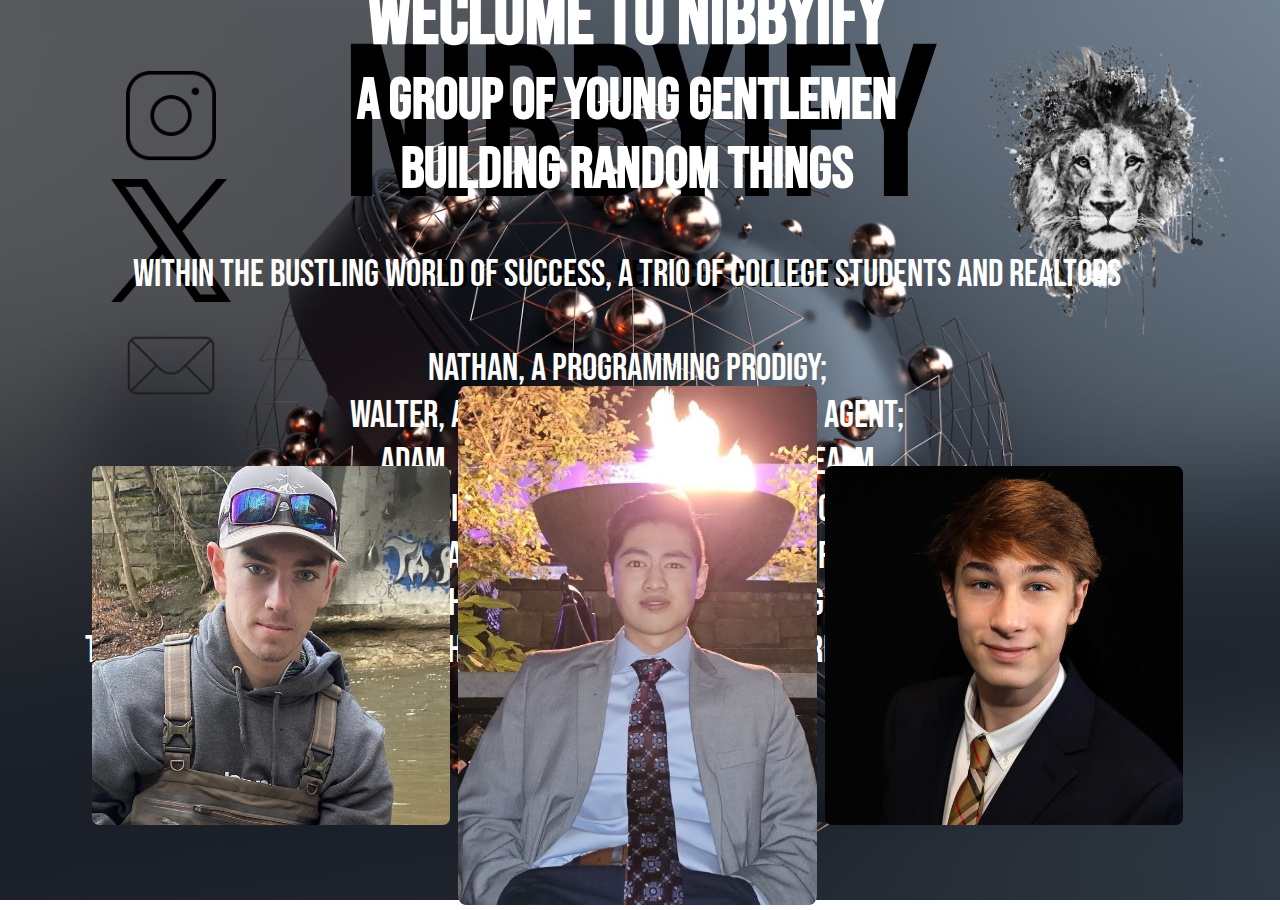
<file: index.html>
<!DOCTYPE html>
<html lang="en">
<head>
    <meta charset="UTF-8">
    <meta name="viewport" content="width=device-width, initial-scale=1.0">
    <title>NIBBYIFY</title>
    <link rel="stylesheet" href="styles.css">
    <link rel="icon" href="media/splattered-lion-black-and-white-marian-voicu-transparent.png" type="image/x-icon">
</head>
<body>
    <div class="welcomepage">
        <div class="item top">
            <div class="nested-grid">
                <div class="nested-item one">
                    <ul>
                        <li><a href="https://www.instagram.com/n1bby/">
                            <img src="media/instagram_logo_thin_icon_171701.png" alt="Instagram logo" class="logo">
                        </a></li>
                        <li><a href="https://twitter.com/NathanBousque14">
                            <img src="media/new-Twitter-logo-x-black-png.png" alt="twitter icon" class="logo2">
                        </a></li>
                        <li><a href="mailto:njbousqu@gmail.com?subject=Email%20Subject&body=Email%20Body%20Content">
                            <img src="media/email-and-mail-icon-black-free-png.webp" alt="mail icon" class="logo2">
                        </a></li>
                    </ul>
                </div>
                <div class="nested-item two">
                    <p id="Title">NIBBYIFY</p>
                    <ul class="menulist">
                        <a><li>about us</li></a>
                        <a><li>home</li></a>
                        <a><li>services</li></a>
                        <a><li>projects</li></a>
                    </ul>
                </div>
                <div class="nested-item three">
                    <img src="media/splattered-lion-black-and-white-marian-voicu-transparent.png" alt="lion logo">
                </div>
            </div>
        </div>
        <div class="item bottom-left">
            <div class="homeexplanation">
                <h1>WECLOME TO NIBBYIFY</h1>
                <H2>A GROUP OF YOUNG GENTLEMEN <br> BUILDING RANDOM THINGS</H2>
                <br>
                <p>Within the bustling world of success, a trio of college students and realtors<br><br>
                    Nathan, a programming prodigy;<br> Walter, a knowledgeable real estate agent;
                    <br>Adam, a visionary in the business realm <br> 
                    are combining their unique talents. Together
                    ,<br> they embark on a series of ambitious projects,
                        <br>crafting everything from groundbreaking digital platforms<br> 
                        to savvy real estate deals, showcasing the power of interdisciplinary collaboration.
                </p>
            </div>
        </div>
        <div class="item bottom-right">
            <ul class="founders">
                <li><img src="media/thumbnail_IMG_0934.png" alt="luke" id="people"></li>
                <li><img src="media/thumbnail_Resized_20230818_212719.jpg" alt="nathan" id="people"></li>
                <li><img src="media/walter-mysiak.jpg" alt="walter" id="people"></li>
            </ul>
        </div>
    </div>
</body>
</html>
</file>
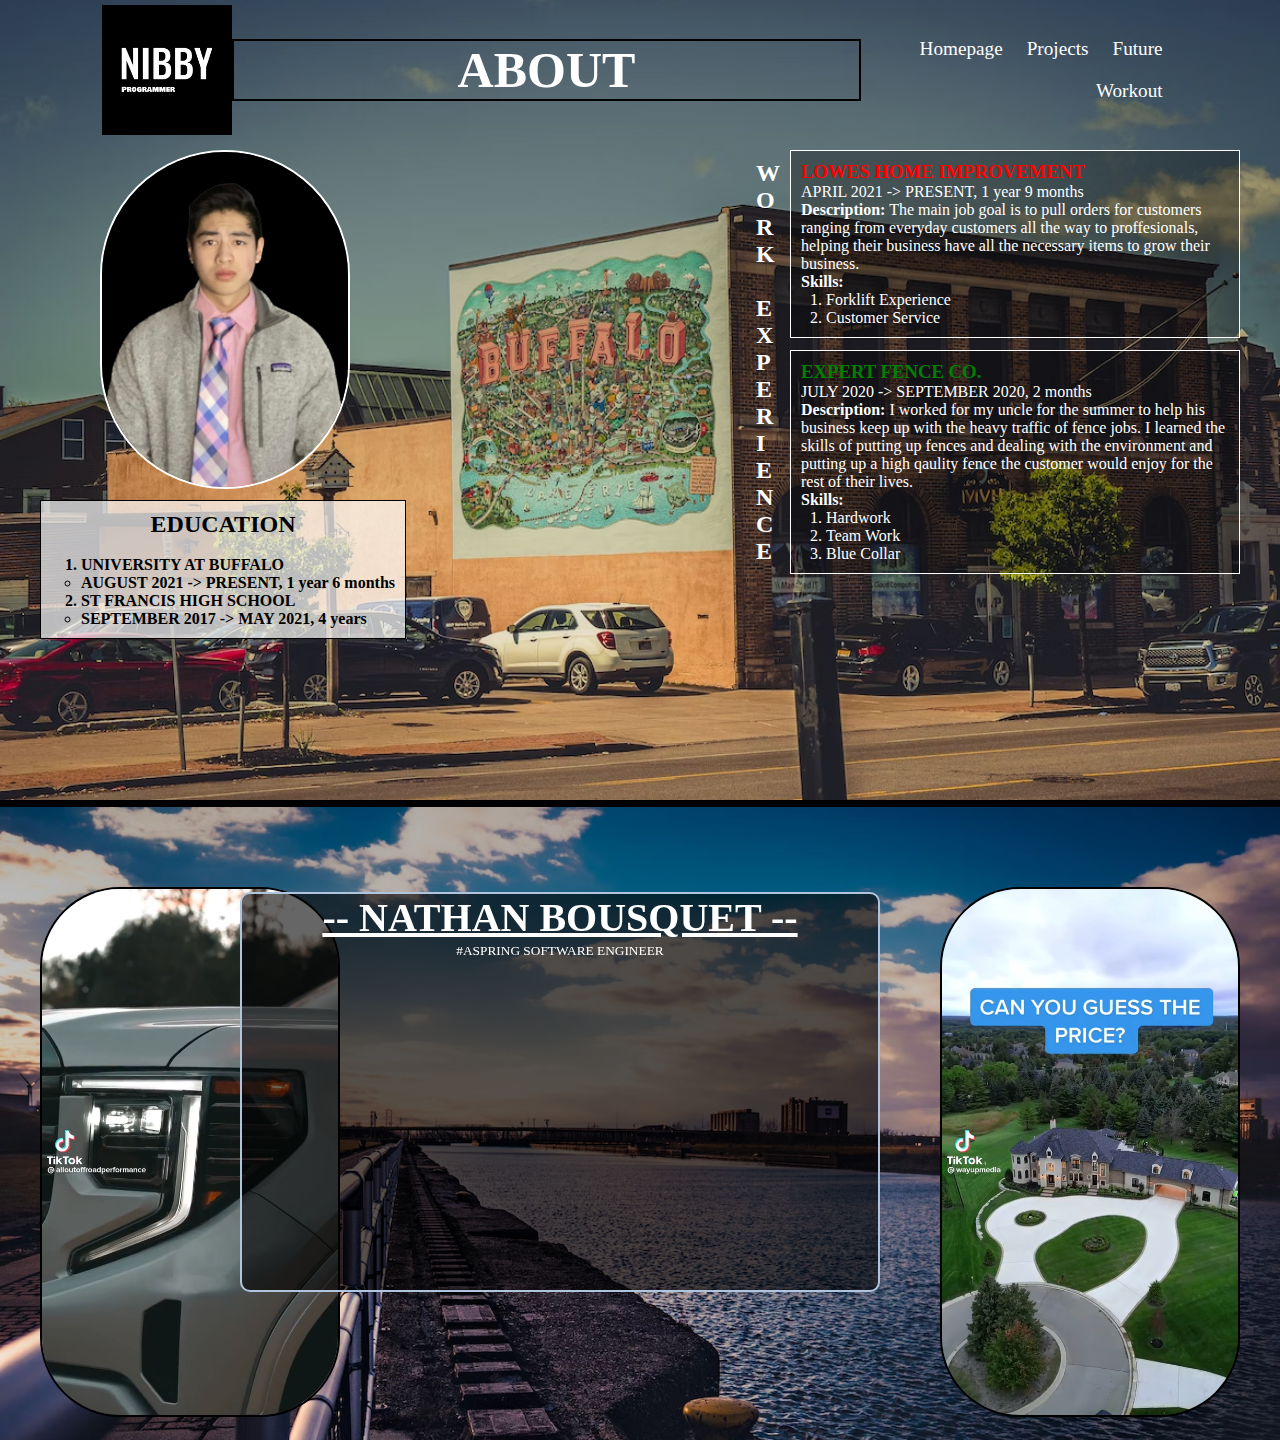
<file: About.html>
<!DOCTYPE html>
<html lang="en">
<head>
    <meta charset="UTF-8">
    <meta http-equiv="X-UA-Compatible" content="IE=edge">
    <meta name="viewport" content="width=device-width, initial-scale=1.0">
    <title>ABOUT NIBBY</title>
    <link rel="stylesheet" href="about.css">
</head>
<body>
    <div class="container">
        <nav>
            <img src="images/logo-white.png" class="logo">
            <h2>ABOUT</h2>
            <ul>
                <li><a href="index.html">Homepage</a></li>
                <li><a href="Projects.html">Projects</a></li>
                <li><a href="Future.html">Future</a></li>
                <li><a href="gym.html">Workout</a></li>
            </ul>
        </nav>
        <img id="potrait", src="images/IMG_6015.PNG">
        <div class="lowes">
            <h3><a id="lowes_link" href="https://talent.lowes.com/us/en">LOWES HOME IMPROVEMENT</a></h3>
            <p>APRIL 2021 -> PRESENT, 1 year 9 months</p>
            <p><strong>Description:</strong> The main job goal is to pull orders for customers ranging from everyday
                customers all the way to proffesionals, helping their business have all the necessary
                items to grow their business.<br>
                <strong>Skills: </strong>
                <ol>
                    <li>Forklift Experience</li>
                    <li>Customer Service</li>
                </ol>
            </p>
        </div>
        <div class="expertFence">
            <h3><a id="fence_link" href="https://expertfenceco.com/">EXPERT FENCE CO.</a></h3>
            <p>JULY 2020 -> SEPTEMBER 2020, 2 months</p>
            <p><strong>Description: </strong> I worked for my uncle for the summer to help his business keep up with
            the heavy traffic of fence jobs. I learned the skills of putting up fences and dealing with the environment
            and putting up a high qaulity fence the customer would enjoy for the rest of their lives.<br>
            <strong>Skills: </strong>
            <ol>
                <li>Hardwork</li>
                <li>Team Work</li>
                <li>Blue Collar</li>
            </ol></p>
        </div>
        <div class="work">
            <h2>W<br>O<br>R<br>K<br><br>E<br>X<br>P<br>E<br>
                R<br>I<br>E<br>N<br>C<br>E</h2>
        </div>
        <div class="education">
            <h2>EDUCATION</h2><br>
            <strong><ol>
            <li>UNIVERSITY AT BUFFALO</li>
                <ul><li>AUGUST 2021 -> PRESENT, 1 year 6 months</li></ul>
            <li>ST FRANCIS HIGH SCHOOL</li>
                <ul><li>SEPTEMBER 2017 -> MAY 2021, 4 years</li></ul>
            </ol></strong>
        </div>
    </div>
    <div class="bio">
            <video id="at4" autoplay muted loop>
                <source src="images/v12044gd0000cbonc0bc77ua57389g90 2.MP4" type="video/mp4">
            </video>
            <div class="bio_text">
                <h1 class="text-shadow"> -- Nathan Bousquet -- </h1>
                <div class="tags">
                    <p class="text-shadow"><small>#Aspring Software Engineer</small></p>
                    <p class="qoute">
                    </p>
                </div>
            </div>
            <video id="home" autoplay muted loop>
                <source src="images/v12044gd0000cdp4kdrc77u3g6rb9570 2.MP4" type="video/mp4">
            </video>
        </div>
    </div>
</body>
</html>
</file>
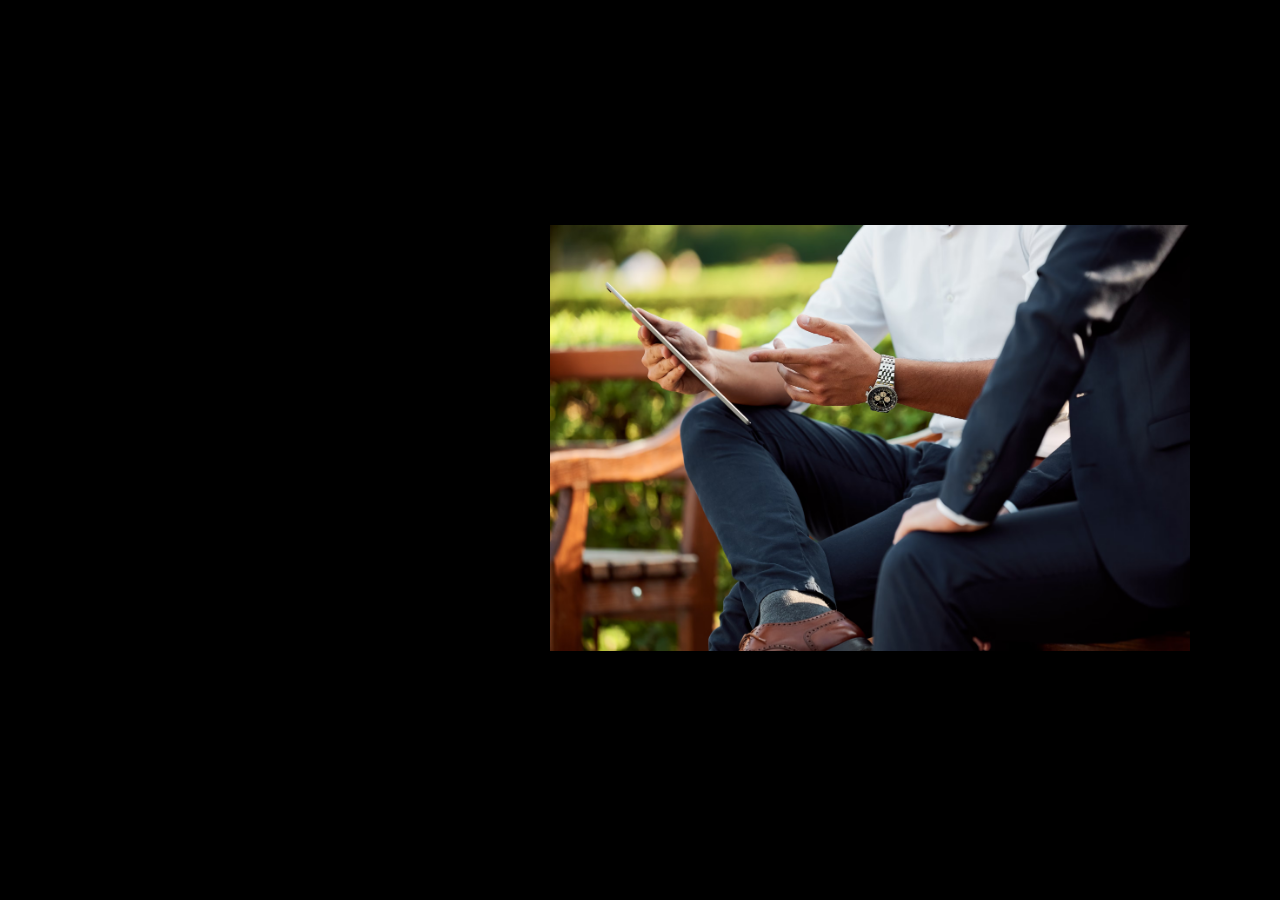
<file: Frontend_concept.html>
<!DOCTYPE html>
<html lang="en">
<head>
    <meta charset="UTF-8">
    <meta name="viewport" content="width=device-width, initial-scale=1.0">
    <title>Benchmark Media</title>
    <link rel="stylesheet" href="Frontend_concept.css">
</head>
<body>
    <div class="landingpage">
        <div class="menubar">
            <p id="Title">Benchmark Media </p>
        </div>
        <img id="homepicture1" src="../media/photo-1578574577315-3fbeb0cecdc2.avif" alt="Business Idea">
    </div>
</body>
</html>
</file>
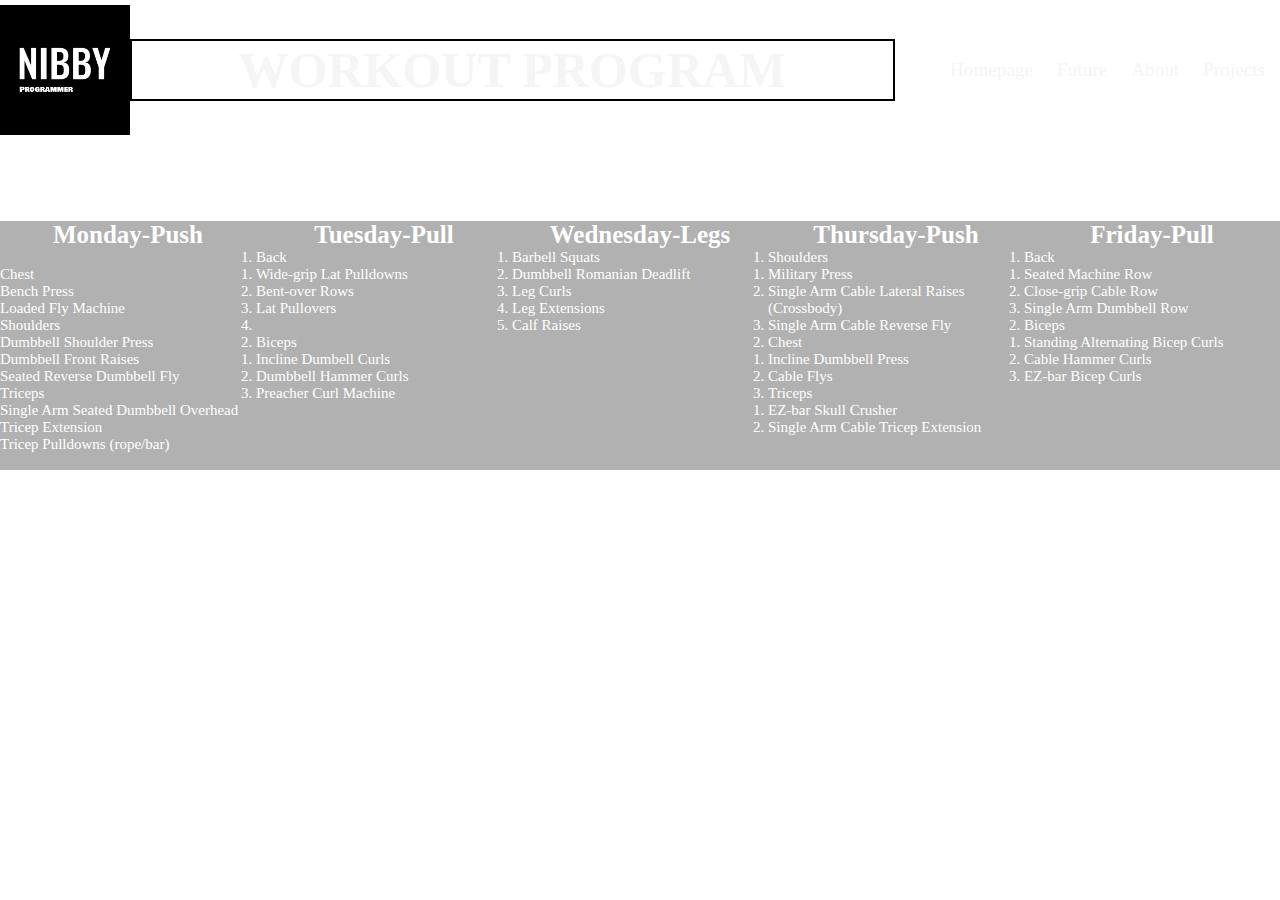
<file: gym.html>
<!DOCTYPE html>
<html lang="en">
<head>
    <meta charset="UTF-8">
    <meta http-equiv="X-UA-Compatible" content="IE=edge">
    <meta name="viewport" content="width=device-width, initial-scale=1.0">
    <link rel="stylesheet" href="gym.css">
    <title>My Workout Split</title>
</head>
<body>
    <nav>
        <img src="images/logo-white.png" class="logo">
        <h2>WORKOUT PROGRAM</h2>
        <ul>
            <li><a href="index.html">Homepage</a></li>
            <li><a href="Future.html">Future</a></li>
            <li><a href="About.html">About</a></li>
            <li><a href="Projects.html">Projects</a></li>
        </ul>
    </nav>
    <div class="overview">
        <div class="title"><h2>OVERVIEW</h2></div>
        <div class="week">
            <div class="monday">
                <h3>Monday-Push</h3>
                <ol id="pusha">
                    <br>
                    <li>Chest</li>
                        <ol>
                            <li>Bench Press</li>
                            <li>Loaded Fly Machine</li>
                        </ol>
                    <li>Shoulders</li>
                        <ol>
                            <li>Dumbbell Shoulder Press</li>
                            <li>Dumbbell Front Raises</li>
                            <li>Seated Reverse Dumbbell Fly</li>
                        </ol>
                    <li>Triceps</li>
                        <ol>
                            <li>Single Arm Seated Dumbbell Overhead Tricep Extension</li>
                            <li>Tricep Pulldowns (rope/bar)</li>
                        </ol>
                    <br>
                </ol>
            </div>
            <div class="tuesday">
                <h3>Tuesday-Pull</h3>
                <ol id="pulla">
                    <li>Back</li>
                        <ol>
                            <li> Wide-grip Lat Pulldowns</li>
                            <li>Bent-over Rows</li>
                            <li>Lat Pullovers</li>
                            <li></li>
                        </ol>
                    <li>Biceps</li>
                        <ol>
                            <li>Incline Dumbell Curls</li>
                            <li>Dumbbell Hammer Curls</li>
                            <li>Preacher Curl Machine </li>
                        </ol>
                </ol>
            </div>
            <div class="wednesday">
                <h3>Wednesday-Legs</h3>
                <ol id="legs">
                    <li>Barbell Squats</li>
                    <li>Dumbbell Romanian Deadlift</li>
                    <li>Leg Curls</li>
                    <li>Leg Extensions</li>
                    <li>Calf Raises</li>
                </ol>
            </div>
            <div class="thursday">
                <h3>Thursday-Push</h3>
                <ol id="pushb">
                    <li>Shoulders</li>
                        <ol>
                            <li>Military Press</li>
                            <li>Single Arm Cable Lateral Raises (Crossbody)</li>
                            <li>Single Arm Cable Reverse Fly</li>
                        </ol>
                    <li>Chest</li>
                        <ol>
                            <li>Incline Dumbbell Press</li>
                            <li>Cable Flys</li>
                        </ol>
                    <li>Triceps</li>
                    <ol>
                        <li>EZ-bar Skull Crusher</li>
                        <li>Single Arm Cable Tricep Extension</li>
                    </ol>
                </ol>
            </div>
            <div class="friday">
                <h3>Friday-Pull</h3>
                <ol id="pullb">
                    <li>Back</li>
                        <ol>
                            <li>Seated Machine Row</li>
                            <li>Close-grip Cable Row</li>
                            <li>Single Arm Dumbbell Row</li>
                        </ol>
                    <li>Biceps</li>
                        <ol>
                            <li>Standing Alternating Bicep Curls</li>
                            <li>Cable Hammer Curls</li>
                            <li>EZ-bar Bicep Curls</li>
                        </ol>
                </ol>
            </div>
        </div>
    </div>
</body>
</html>
</file>
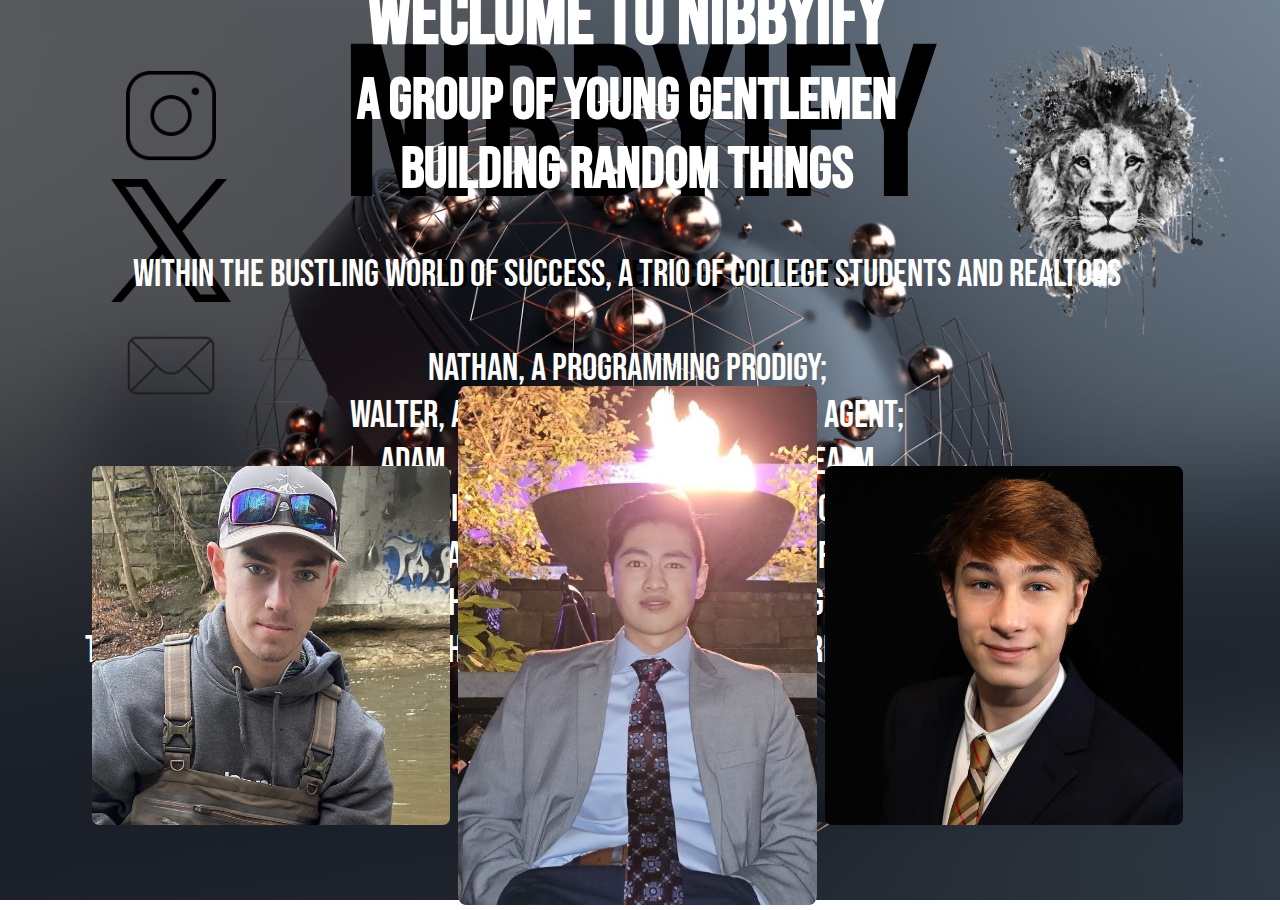
<file: nibby.html>
<!DOCTYPE html>
<html lang="en">
<head>
    <meta charset="UTF-8">
    <meta name="viewport" content="width=device-width, initial-scale=1.0">
    <title>NIBBYIFY</title>
    <link rel="stylesheet" href="nibby.css">
    <link rel="icon" href="media/splattered-lion-black-and-white-marian-voicu-transparent.png" type="image/x-icon">
</head>
<body>
    <div class="welcomepage">
        <div class="item top">
            <div class="nested-grid">
                <div class="nested-item one">
                    <ul>
                        <li><a href="https://www.instagram.com/n1bby/">
                            <img src="media/instagram_logo_thin_icon_171701.png" alt="Instagram logo" class="logo">
                        </a></li>
                        <li><a href="https://twitter.com/NathanBousque14">
                            <img src="media/new-Twitter-logo-x-black-png.png" alt="twitter icon" class="logo2">
                        </a></li>
                        <li><a href="mailto:njbousqu@gmail.com?subject=Email%20Subject&body=Email%20Body%20Content">
                            <img src="media/email-and-mail-icon-black-free-png.webp" alt="mail icon" class="logo2">
                        </a></li>
                    </ul>
                </div>
                <div class="nested-item two">
                    <p id="Title">NIBBYIFY</p>
                    <ul class="menulist">
                        <a><li>about us</li></a>
                        <a><li>home</li></a>
                        <a><li>services</li></a>
                        <a><li>projects</li></a>
                    </ul>
                </div>
                <div class="nested-item three">
                    <img src="media/splattered-lion-black-and-white-marian-voicu-transparent.png" alt="lion logo">
                </div>
            </div>
        </div>
        <div class="item bottom-left">
            <div class="homeexplanation">
                <h1>WECLOME TO NIBBYIFY</h1>
                <H2>A GROUP OF YOUNG GENTLEMEN <br> BUILDING RANDOM THINGS</H2>
                <br>
                <p>Within the bustling world of success, a trio of college students and realtors<br><br>
                    Nathan, a programming prodigy;<br> Walter, a knowledgeable real estate agent;
                    <br>Adam, a visionary in the business realm <br> 
                    are combining their unique talents. Together
                    ,<br> they embark on a series of ambitious projects,
                        <br>crafting everything from groundbreaking digital platforms<br> 
                        to savvy real estate deals, showcasing the power of interdisciplinary collaboration.
                </p>
            </div>
        </div>
        <div class="item bottom-right">
            <ul class="founders">
                <li><img src="media/thumbnail_IMG_0934.png" alt="luke" id="people"></li>
                <li><img src="media/thumbnail_Resized_20230818_212719.jpg" alt="nathan" id="people"></li>
                <li><img src="media/walter-mysiak.jpg" alt="walter" id="people"></li>
            </ul>
        </div>
    </div>
</body>
</html>
</file>
<file: styles.css>
@import url('https://fonts.googleapis.com/css2?family=Bebas+Neue&display=swap');

* {
    margin: 0;
    padding: 0;
    box-sizing: border-box;
}
.welcomepage {
    display: grid;
    grid-template-rows: 20% 40% 40%; 
    width: 100%;
    height: 100vh;
    background-image: url('media/photo-1625014618427-fbc980b974f5.avif');
    background-size: cover;
}
.top{
    grid-column: 1 / -1; 
    text-align: center; 
    color: black;
}
.nested-grid {
    display: grid;
    grid-template-columns: 1fr 1fr 1fr; 
    height: 100%; 
    width: 100%; 
}
  
.nested-item {
    text-align: center; 
}
.one ul{
    list-style-type: none;
    padding: 0;
    position: relative;
    top: 15%;
}
.one ul li{
    display: inline-block;
    vertical-align: middle;
}
.one ul li a {
    text-decoration: none;
}
.one .logo{
    height: auto;
    width: 35%;
}
.one .logo2{
    height: auto;
    width: 35%;
}
.two{
    color: black;
    font-size: 17vw;
    font-family: "Bebas Neue", sans-serif;
    font-weight: 400;
    font-style: normal;
}
.menulist{
    margin-top: -1.5%;
    text-align: center;
    list-style-type: none;
    padding: 0;
    vertical-align: center;
    font-size: 3vw;
    display: flex;
    justify-content: center;
    align-items: center;
}
.menulist li{
    display: inline-block;
    margin-right: 10px;
    text-decoration: none;
}
.menulist li:hover {
    transform: translateY(-5px);
}
.three img{
    height: auto;
    width: 85%;
    position: relative;
    top: 12%;
}
.bottom-left, .bottom-right {
    font-family: "Bebas Neue", sans-serif;
    justify-content: center;
    align-items: center;
    display: flex;
}
.homeexplanation {
    font-size: 3vw;
    text-align: center;
    position: relative;
    left: -1%;
    color: white;
    top: -10%;
}
.founders {
    list-style-type: none;
    padding: 0;
    position: relative;
    text-align: center;
    top: -20%;
}
.founders li{
    vertical-align: middle;
    display: inline;
    color: white;
}
.founders #people{
  width: 28%;
  height: auto; 
  margin-right: 5px;
  border-radius: 2%; 
}
</file>
<file: about.css>
*{
    margin: 0;
    padding: 0;
    box-sizing: border-box;
    font-family: 'Poppins', 'sans-serif';
}
.container{
    width: 100%;
    height: 50em;
    background-image: linear-gradient(rgba(0,0,0,0.3), transparent), url("images/photo-1610901084736-c660f0bf7e43.avif");
    background-size:cover;
    background-position: center;
    padding: 0 8%;
    position: relative;
    image-rendering: -webkit-optimize-contrast;
}
nav{
    display: flex;
    width: 100%;
    align-items: center;
    flex-wrap: wrap;
    padding: 5px 0;
}
.logo{
    width: 130px;
    cursor: pointer;
}
nav h2{
    color: white;
    text-align: center;
    flex:2;
    font-size: 50px;
    border: 2px solid black;
}
nav ul{
    flex: 1;
    text-align: right;
    padding-right: 5px;
}
nav ul li{
    display: inline-block;
    list-style: none;
    margin: 10px 10px;
    font-size: 120%;
}
nav ul li a{
    color: white;
    text-decoration: none;
    position: relative;
}
nav ul li a::after{
    content: '';
    width: 0;
    height: 3px;
    position: absolute;
    bottom: -5px;
    left: 50%;
    transform: translateX(-50%);
    background: whitesmoke;
    transition: width 0.3s;
}
nav ul li a:hover::after{
    width: 50%;
}
#potrait{
    width: 250px;
    height: auto;
    border-radius: 20em;
    position: absolute;
    left: 100px;
    top: 150px;
    border: 2px solid white;
    image-rendering: -webkit-optimize-contrast;
}
.lowes{
    color: white;
    position: absolute;
    right: 40px;
    top: 150px;
    max-width: 450px;
    background: rgba(0,0,0,0.3);
    border: 1px solid white;
    padding: 10px;
}
.lowes ol{
    margin-left: 25px;
}
.lowes #lowes_link{
    color: red;
    text-decoration: none;
    box-shadow: inset 0 0 0 0 darkblue;
    padding: 0 .25rem;
    margin: 0 -.25rem;
    transition: color .3s ease-in-out, box-shadow .3s ease-in-out;
}
#lowes_link:hover {
    color: #fff;
    box-shadow: inset 400px 0 0 0 darkblue;
}
.expertFence{
    color: white;
    position: absolute;
    right: 40px;
    top: 350px;
    max-width: 450px;
    background: rgba(0,0,0,0.3);
    border: 1px solid white;
    padding: 10px;
}
.expertFence ol{
    margin-left: 25px;
}
.expertFence #fence_link{
    color: white;
    text-decoration: none;
}
.expertFence #fence_link{
    color: green;
    text-decoration: none;
    box-shadow: inset 0 0 0 0 black;
    padding: 0 .25rem;
    margin: 0 -.25rem;
    transition: color .3s ease-in-out, box-shadow .3s ease-in-out;
}
#fence_link:hover {
    color: #fff;
    box-shadow: inset 400px 0 0 0 black;
}
.work{
    position:absolute;
    color: white;
    right: 500px;
    top: 160px;
}
.education{
    position: absolute;
    left: 40px;
    top: 500px;
    padding: 10px;
    border: 1px solid black;
    background: rgba(255, 255, 255, 0.7);
    max-width: 450px;
}
.education h2{
    color: black;
    text-align: center;
}
.education ol{
    color: black;
    margin-left: 30px;
}
.bio{
    display: grid;
    grid-gap: 2em;
    width: 100%;
    height: 40em;
    background-image: linear-gradient(rgba(0,0,0,0.3), transparent), url("images/photo-1610986043404-ae03aa066a23.avif");
    background-color: black;
    background-size:cover;
    background-position: center;
    position: relative;
    border-top: 7px solid black;
    image-rendering: -webkit-optimize-contrast;
}
.bio #at4{
    height: auto;
    width: 300px;
    border-radius: 5em;
    border: 2px solid black;
    position: relative;
    left: 2.5em;
    top: 5em;
}
.bio_text{
    height: 25em;
    width: 40em;
    text-align: center;
    margin: auto;
	color: #fff;
	text-transform: uppercase;
    margin-top: 5px;
    font-family: "Alumni Sans", sans-serif;
    background: rgba(0, 0, 0, 0.6);
    border-radius: 10px;
    border: 2px solid lightsteelblue;
    z-index: 1;
    position: absolute;
    right: 25em;
    top: 5em;

}
h1 {
	font-size: 2.5em;
	text-decoration: underline;
}
.qoute{
    margin: 10px;
    color: whitesmoke;
}
.bio #home{
    height: auto;
    width: 300px;
    border-radius: 5em;
    border: 2px solid black;
    position: absolute;
    right: 2.5em;
    top: 5em;
}
@media screen and (min-width: 1800px){
    .lowes{
        position: absolute;
        right: 200px;
        font-size: 18px;
    }
    .expertFence{
        position: absolute;
        top: 375px;
        right: 200px;
        font-size: 18px;
    }
    .work{
        right: 660px;
        top: 160px;
        font-size: 18px;
    }
      
}
@media screen and (max-width: 435px){
    .logo{
        width: 75px;
    }
    nav ul{
        position: absolute;
        top: 5em;
    }
    #potrait{
        width:120px;
        left:25px;
        top:140px
    }
    .lowes{
        top: 350px;
        right:2px;
        font-size:10px;
        max-width: 425px;
        background: rgba(0, 0, 0, 0.7);
    }
    .work{
        visibility: collapse;
    }
    .expertFence{
        right: 2px;
        top: 470px;
        max-width: 425px;
        background: rgba(0, 0, 0, 0.7);
        font-size: 10px;
    }
    .education{
        top: 17em;
        right: 12px;
        font-size: 10px;
        max-width: 250px;
    }
    #home{
        top: 40em;
        width: 150px;
    }
    #at4{
        top: 40em;
        width: 150px;
    }
    .bio_text{
        height: 15em;
        width: 20em;
        right: 2.5em;
        top: 2em;
        font-size: 17px;
    }

}
</file>
<file: Frontend_concept.css>
* {
    margin: 0;
    padding: 0;
    box-sizing: border-box;
    font-family: 'Inter', sans-serif;
}
.landingpage{
    width: 100%;
    height: 100vh;
    background-color: black;

}
#homepicture1 {
    height: auto;
    width: 50%;
    position: absolute;
    right: 7%;
    top: 25%;
}
</file>
<file: gym.css>
*{
    margin: 0;
    padding: 0;
    box-sizing: border-box;
    font-family: 'Poppins', 'sans-serif';
}
.container{
    width: 100%;
    height: 100vh;
    background-image: linear-gradient(rgba(0,0,0,0.3), transparent), url("images/photo-1593079831268-3381b0db4a77.avif");
    background-size: cover;
    background-position: center;
    padding: 0 8%;
    position: relative;
    resize: both;
    overflow: auto;
    image-rendering: -webkit-optimize-contrast;
}
nav{
    display: flex;
    width: 100%;
    align-items: center;
    flex-wrap: wrap;
    padding: 5px 0;
}
.logo{
    width: 130px;
    cursor: pointer;
}
nav h2{
    color: whitesmoke;
    text-align: center;
    flex:2;
    font-size: 50px;
    border: 2px solid black;
}
nav ul{
    flex: 1;
    text-align: right;
    padding-right: 5px;
}
nav ul li{
    display: inline-block;
    list-style: none;
    margin: 10px 10px;
    font-size: 120%;
}
nav ul li a{
    color: whitesmoke;
    text-decoration: none;
    position: relative;
}
nav ul li a::after{
    content: '';
    width: 0;
    height: 3px;
    position: absolute;
    bottom: -5px;
    left: 50%;
    transform: translateX(-50%);
    background: whitesmoke;
    transition: width 0.3s;
}
nav ul li a:hover::after{
    width: 50%;
}
.overview{
    color: white;
    width: 100%;
    display: block;
}
.overview h2{
    font-size: 27px;
    text-align: center;
    margin: 0px;
    padding: 25px;
}
.week{
    display: flex;
}
.week div{
    width: 100%;
    background: rgba(59, 61, 61, 0.4);
}
.monday{

}
.monday h3{
    font-size: 25px;
    text-align: center;
}
#pusha{
    font-size: 15px;
}
.tuesday{
    
}
.tuesday h3{
    font-size: 25px;
    text-align: center;
}
#pulla{
    font-size: 15px;
}
.wednesday{
    
}
.wednesday h3{
    font-size: 25px;
    text-align: center;
}
#legs{
    font-size: 15px;
}
#gym_icon{
    height: auto;
    width: 220px;
    position: relative;
    top:150px;
    left: 30px;
    border-radius: 40%;
}
.thursday{
    
}
.thursday h3{
    font-size: 25px;
    text-align: center;
}
#pushb{
    font-size: 15px;
}
.friday{
    
}
.friday h3{
    font-size: 25px;
    text-align: center;
}
#pullb{
    font-size: 15px;
}
</file>
<file: nibby.css>
@import url('https://fonts.googleapis.com/css2?family=Bebas+Neue&display=swap');

* {
    margin: 0;
    padding: 0;
    box-sizing: border-box;
}
.welcomepage {
    display: grid;
    grid-template-rows: 20% 40% 40%; 
    width: 100%;
    height: 100vh;
    background-image: url('media/photo-1625014618427-fbc980b974f5.avif');
    background-size: cover;
}
.top{
    grid-column: 1 / -1; 
    text-align: center; 
    color: black;
}
.nested-grid {
    display: grid;
    grid-template-columns: 1fr 1fr 1fr; 
    height: 100%; 
    width: 100%; 
}
  
.nested-item {
    text-align: center; 
}
.one ul{
    list-style-type: none;
    padding: 0;
    position: relative;
    top: 15%;
}
.one ul li{
    display: inline-block;
    vertical-align: middle;
}
.one ul li a {
    text-decoration: none;
}
.one .logo{
    height: auto;
    width: 35%;
}
.one .logo2{
    height: auto;
    width: 35%;
}
.two{
    color: black;
    font-size: 17vw;
    font-family: "Bebas Neue", sans-serif;
    font-weight: 400;
    font-style: normal;
}
.menulist{
    margin-top: -1.5%;
    text-align: center;
    list-style-type: none;
    padding: 0;
    vertical-align: center;
    font-size: 3vw;
    display: flex;
    justify-content: center;
    align-items: center;
}
.menulist li{
    display: inline-block;
    margin-right: 10px;
    text-decoration: none;
}
.menulist li:hover {
    transform: translateY(-5px);
}
.three img{
    height: auto;
    width: 85%;
    position: relative;
    top: 12%;
}
.bottom-left, .bottom-right {
    font-family: "Bebas Neue", sans-serif;
    justify-content: center;
    align-items: center;
    display: flex;
}
.homeexplanation {
    font-size: 3vw;
    text-align: center;
    position: relative;
    left: -1%;
    color: white;
    top: -10%;
}
.founders {
    list-style-type: none;
    padding: 0;
    position: relative;
    text-align: center;
    top: -20%;
}
.founders li{
    vertical-align: middle;
    display: inline;
    color: white;
}
.founders #people{
  width: 28%;
  height: auto; 
  margin-right: 5px;
  border-radius: 2%; 
}
</file>
